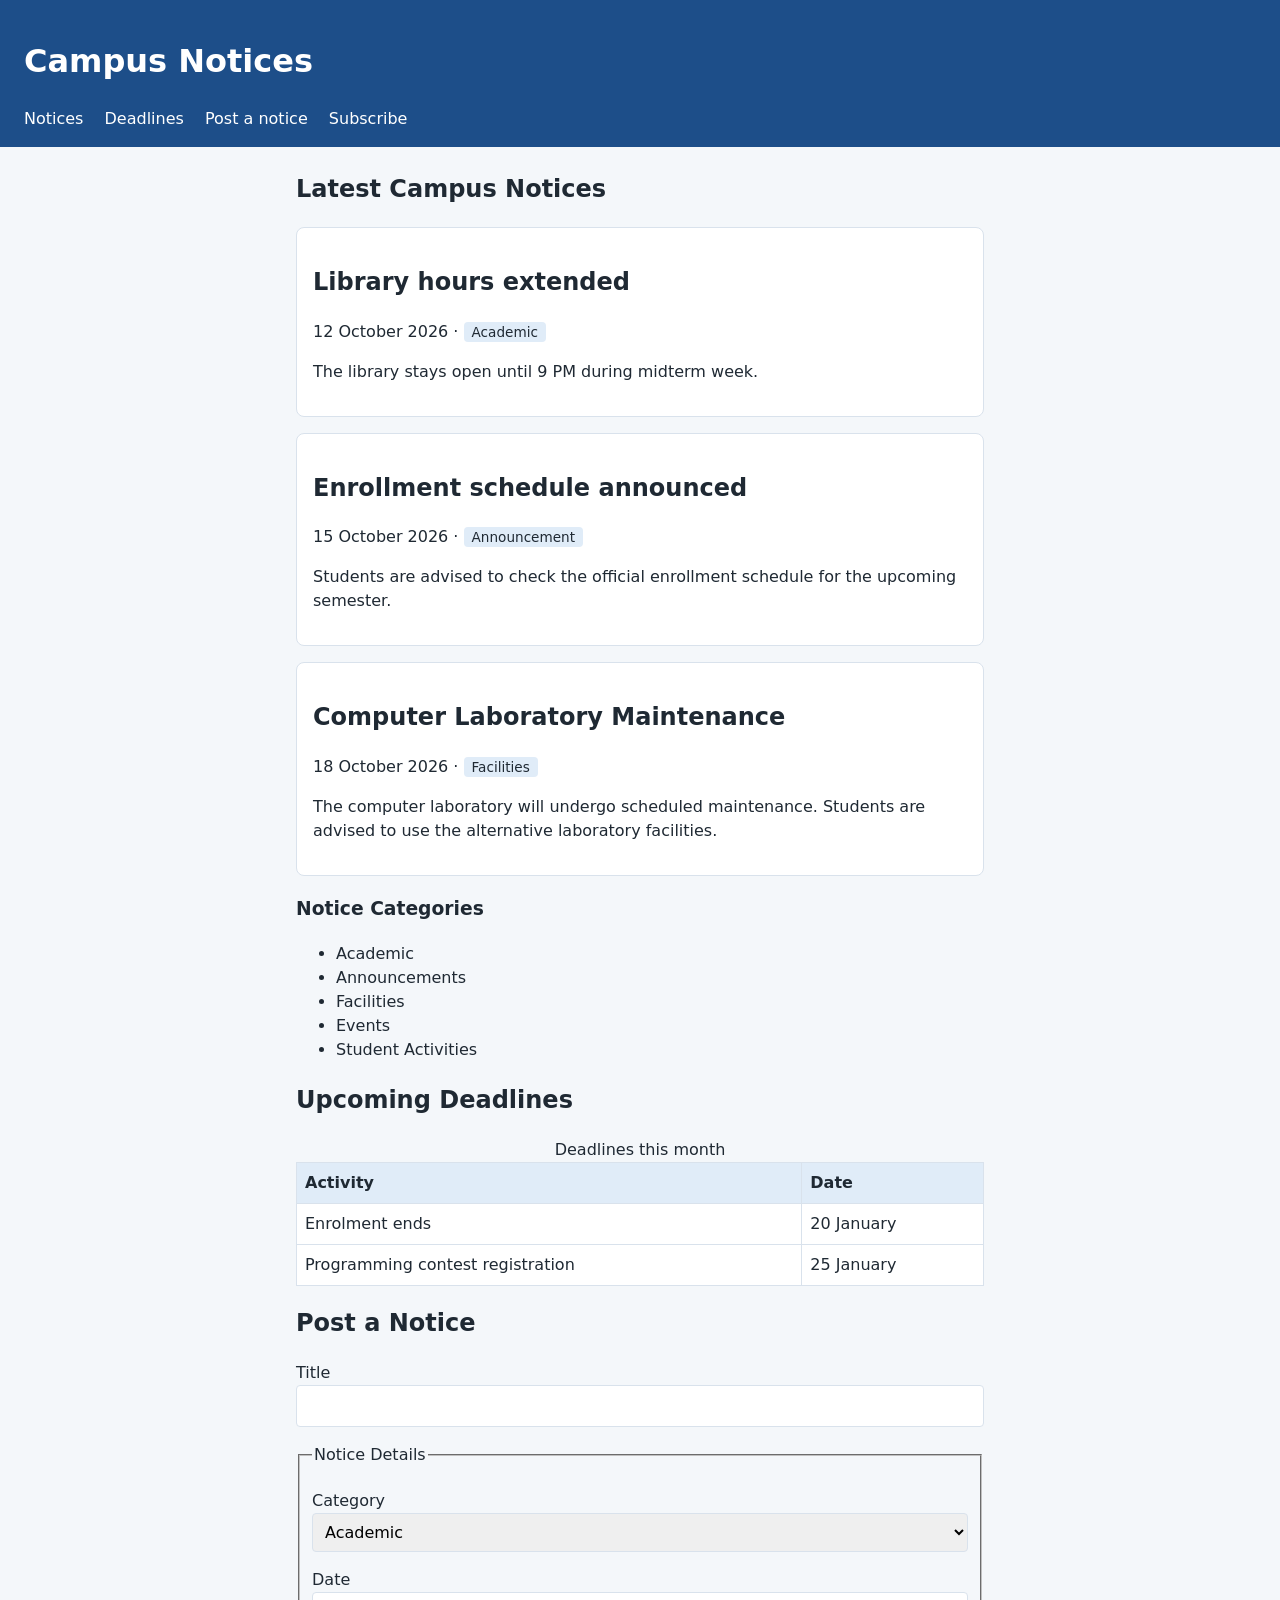
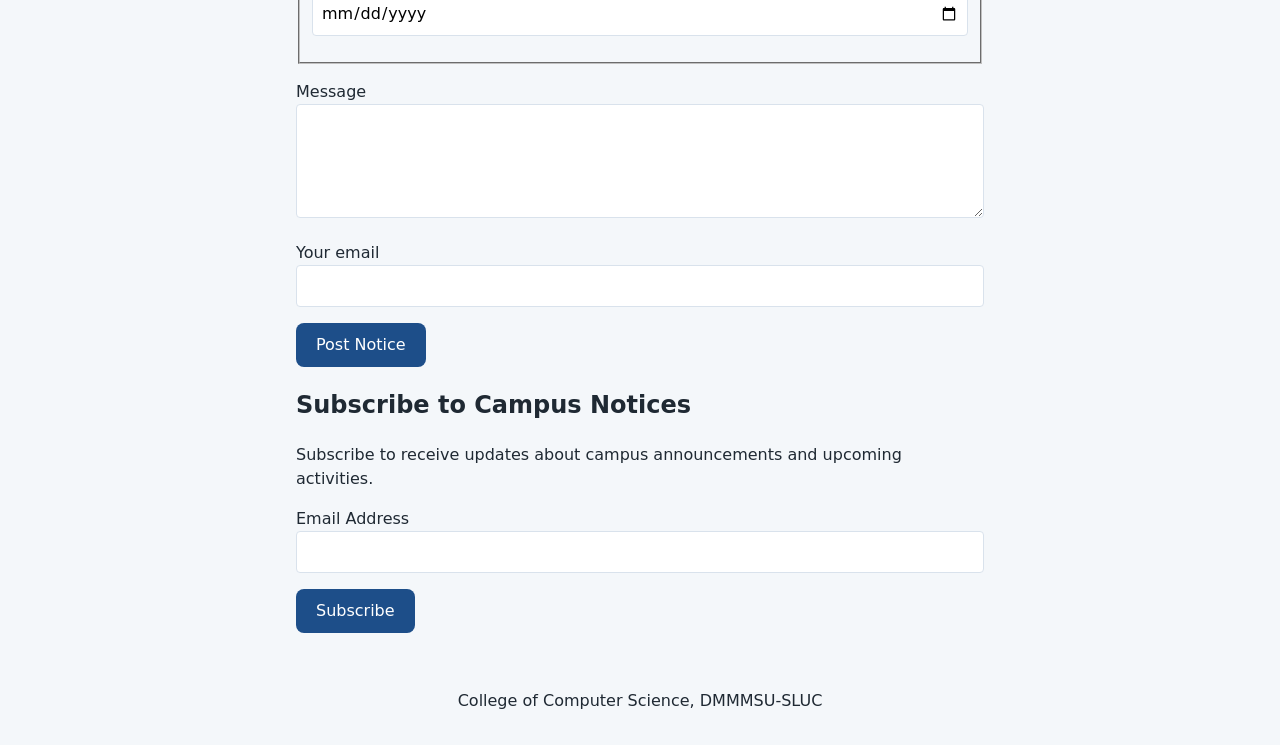
<file: campus-notices/index.html>
<!DOCTYPE html>
<html lang="en">

<head>
  <meta charset="utf-8">
  <meta name="viewport" content="width=device-width, initial-scale=1">

  <!-- Page Description -->
  <meta name="description" content="Campus Notices provides students with the latest academic announcements, campus events, facilities updates, and important deadlines.">

  <title>Campus Notices</title>
  <link rel="stylesheet" href="style.css">
</head>

<body>

  <header>
    <h1>Campus Notices</h1>

    <!-- Navigation -->
    <nav aria-label="Main">
      <ul>
        <li><a href="#notices">Notices</a></li>
        <li><a href="#deadlines">Deadlines</a></li>
        <li><a href="#submit">Post a notice</a></li>
        <li><a href="#subscribe">Subscribe</a></li>
      </ul>
    </nav>
  </header>

  <main>

    <!-- First Section: Campus Notices -->
    <section id="notices">
      <h2>Latest Campus Notices</h2>

      <!-- First Notice -->
      <article class="notice">
        <h2>Library hours extended</h2>
        <p class="meta">
          <time datetime="2026-10-12">12 October 2026</time> ·
          <span class="tag">Academic</span>
        </p>
        <p>The library stays open until 9 PM during midterm week.</p>
      </article>

      <!-- Second Notice -->
      <article class="notice">
        <h2>Enrollment schedule announced</h2>
        <p class="meta">
          <time datetime="2026-10-15">15 October 2026</time> ·
          <span class="tag">Announcement</span>
        </p>
        <p>Students are advised to check the official enrollment schedule for the upcoming semester.</p>
      </article>

      <!-- Third Notice -->
      <article class="notice">
        <h2>Computer Laboratory Maintenance</h2>
        <p class="meta">
          <time datetime="2026-10-18">18 October 2026</time> ·
          <span class="tag">Facilities</span>
        </p>
        <p>The computer laboratory will undergo scheduled maintenance. Students are advised to use the alternative laboratory facilities.</p>
      </article>

      <!-- Categories List -->
      <h3>Notice Categories</h3>
      <ul>
        <li>Academic</li>
        <li>Announcements</li>
        <li>Facilities</li>
        <li>Events</li>
        <li>Student Activities</li>
      </ul>
    </section>

    <!-- Second Section: Upcoming Deadlines -->
    <section id="deadlines">
      <h2>Upcoming Deadlines</h2>

      <table>
        <caption>Deadlines this month</caption>

        <thead>
          <tr>
            <th scope="col">Activity</th>
            <th scope="col">Date</th>
          </tr>
        </thead>

        <tbody>
          <tr>
            <td>Enrolment ends</td>
            <td>20 January</td>
          </tr>
          <tr>
            <td>Programming contest registration</td>
            <td>25 January</td>
          </tr>
        </tbody>
      </table>
    </section>

    <!-- Third Section: Notice Submission Form -->
    <section id="submit">
      <h2>Post a Notice</h2>

      <form action="#" method="post">

        <p>
          <label for="title">Title</label><br>
          <input type="text" id="title" name="title" required maxlength="100">
        </p>

        <!-- Grouped Category and Date Fields -->
        <fieldset>
          <legend>Notice Details</legend>

          <p>
            <label for="category">Category</label><br>
            <select id="category" name="category">
              <option value="academic">Academic</option>
              <option value="event">Event</option>
              <option value="general">General</option>
            </select>
          </p>

          <p>
            <label for="date">Date</label><br>
            <input type="date" id="date" name="date">
          </p>

        </fieldset>

        <p>
          <label for="message">Message</label><br>
          <textarea id="message" name="message" rows="4" required></textarea>
        </p>

        <p>
          <label for="email">Your email</label><br>
          <input type="email" id="email" name="email" required>
        </p>

        <button type="submit">Post Notice</button>

      </form>
    </section>

    <!-- Fourth Section: Email Subscription -->
    <section id="subscribe">
      <h2>Subscribe to Campus Notices</h2>
      <p>Subscribe to receive updates about campus announcements and upcoming activities.</p>

      <form action="#" method="post">
        <p>
          <label for="subscriber-email">Email Address</label><br>
          <input type="email" id="subscriber-email" name="subscriber-email" required>
        </p>
        <button type="submit">Subscribe</button>
      </form>
    </section>
  </main>
  <footer>
    <p>College of Computer Science, DMMMSU-SLUC</p>
  </footer>

</body>
</html>
</file>
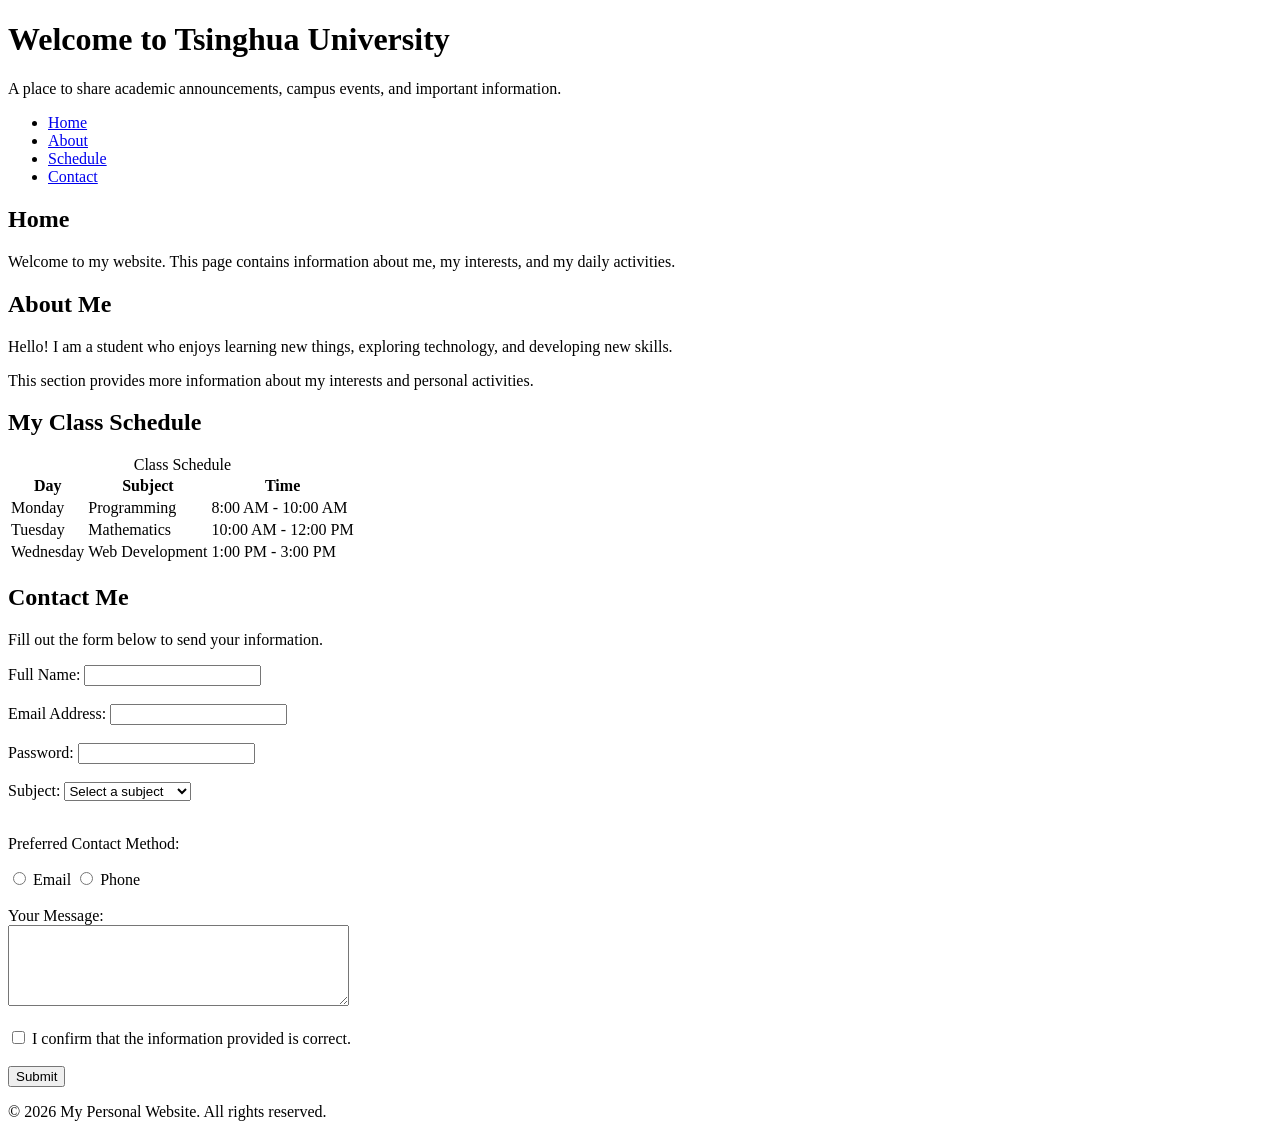
<file: tsinghuaCampusWeb/index.html>
<!DOCTYPE html>
<html lang="en">

<head>
    <meta charset="UTF-8">
    <meta name="viewport" content="width=device-width, initial-scale=1.0">
    <title>Tsinghua University</title>
    
</head>

<body>

    <header>
        <h1>Welcome to Tsinghua University</h1>
        <p>A place to share academic announcements, campus events, and important information.</p>
    </header>

    <nav>
        <ul>
            <li><a href="#home">Home</a></li>
            <li><a href="#about">About</a></li>
            <li><a href="#schedule">Schedule</a></li>
            <li><a href="#contact">Contact</a></li>
        </ul>
    </nav>

    <main>

        <section id="home">
            <h2>Home</h2>
            <p>Welcome to my website. This page contains information about me, my interests, and my daily activities.</p>
               
        </section>

        <section id="about">
            <h2>About Me</h2>
            <p>Hello! I am a student who enjoys learning new things, exploring technology, and developing new skills.</p>
            <p>This section provides more information about my interests and personal activities.</p>
        </section>

        <section id="schedule">
            <h2>My Class Schedule</h2>

            <table style="border: 0;">
                <caption>Class Schedule</caption>

                <thead>
                    
                    <tr>
                        <th>Day</th>
                        <th>Subject</th>
                        <th>Time</th>
                    </tr>
                </thead>

                <tbody>
                    <tr>
                        <td>Monday</td>
                        <td>Programming</td>
                        <td>8:00 AM - 10:00 AM</td>
                    </tr>

                    <tr>
                        <td>Tuesday</td>
                        <td>Mathematics</td>
                        <td>10:00 AM - 12:00 PM</td>
                    </tr>

                    <tr>
                        <td>Wednesday</td>
                        <td>Web Development</td>
                        <td>1:00 PM - 3:00 PM</td>
                    </tr>
                </tbody>
            </table>
        </section>

        <section id="contact">
            <h2>Contact Me</h2>
            <p>Fill out the form below to send your information.</p>

            <form action="/contact" method="post">

                <label for="fullname">Full Name:</label>
                <input type="text" id="fullname" name="fullname" required>
                <br><br>

                <label for="email">Email Address:</label>
                <input type="email" id="email" name="email" required>
                <br><br>

                <label for="password">Password:</label>
                <input type="password" id="password" name="password" minlength="8" required>
                <br><br>

                <label for="subject">Subject:</label>
                <select id="subject" name="subject" required>
                    <option value="">Select a subject</option>
                    <option value="question">General Question</option>
                    <option value="feedback">Feedback</option>
                    <option value="suggestion">Suggestion</option>
                </select>
                <br><br>

                <p>Preferred Contact Method:</p>

                <input type="radio" id="contact-email" name="contact-method" value="email" required>
                <label for="contact-email">Email</label>

                <input type="radio" id="contact-phone" name="contact-method" value="phone">
                <label for="contact-phone">Phone</label>
                <br><br>

                <label for="message">Your Message:</label>
                <br>
                <textarea id="message" name="message" rows="5" cols="40" required></textarea>
                <br><br>

                <input type="checkbox" id="agreement" name="agreement" required>
                <label for="agreement">I confirm that the information provided is correct.</label>
                <br><br>

                <button type="submit">Submit</button>

            </form>
        </section>

    </main>
    <footer>
        <p>&copy; 2026 My Personal Website. All rights reserved.</p>
    </footer>

</body>
</html>
</file>
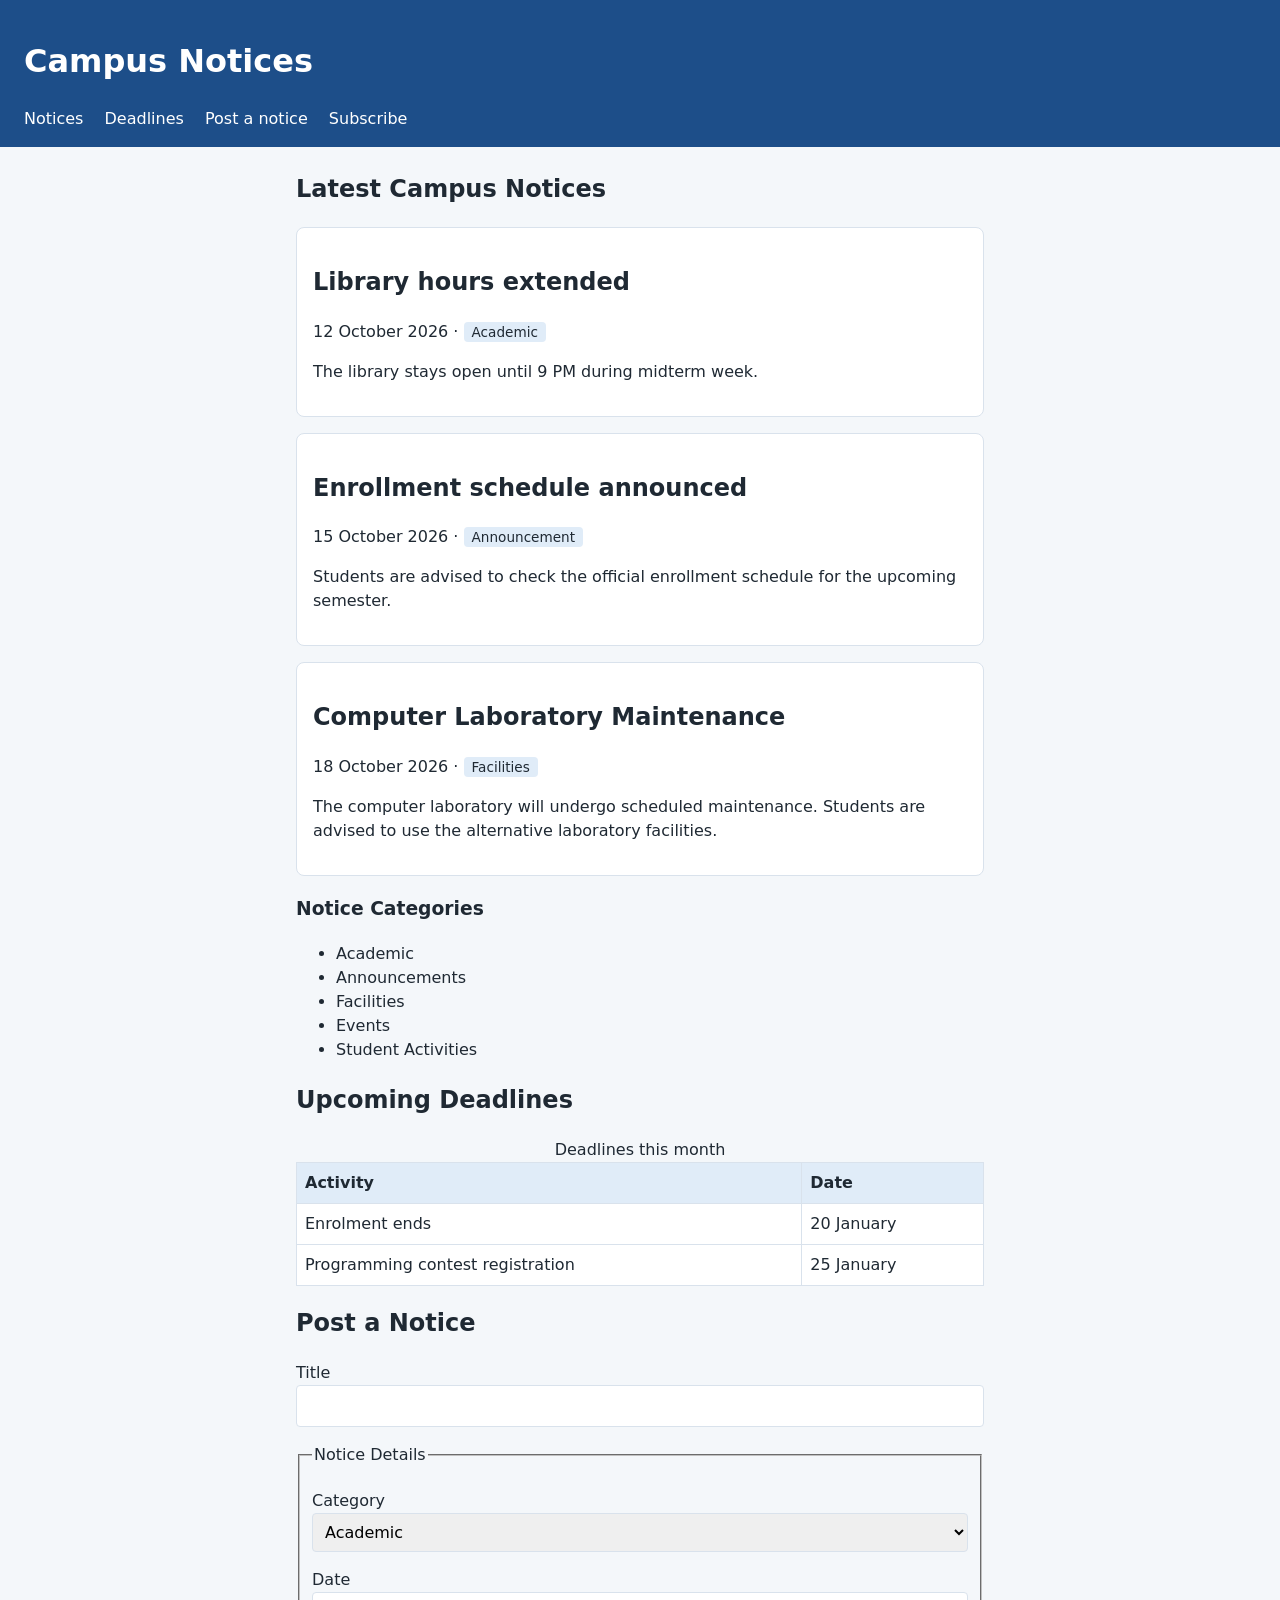
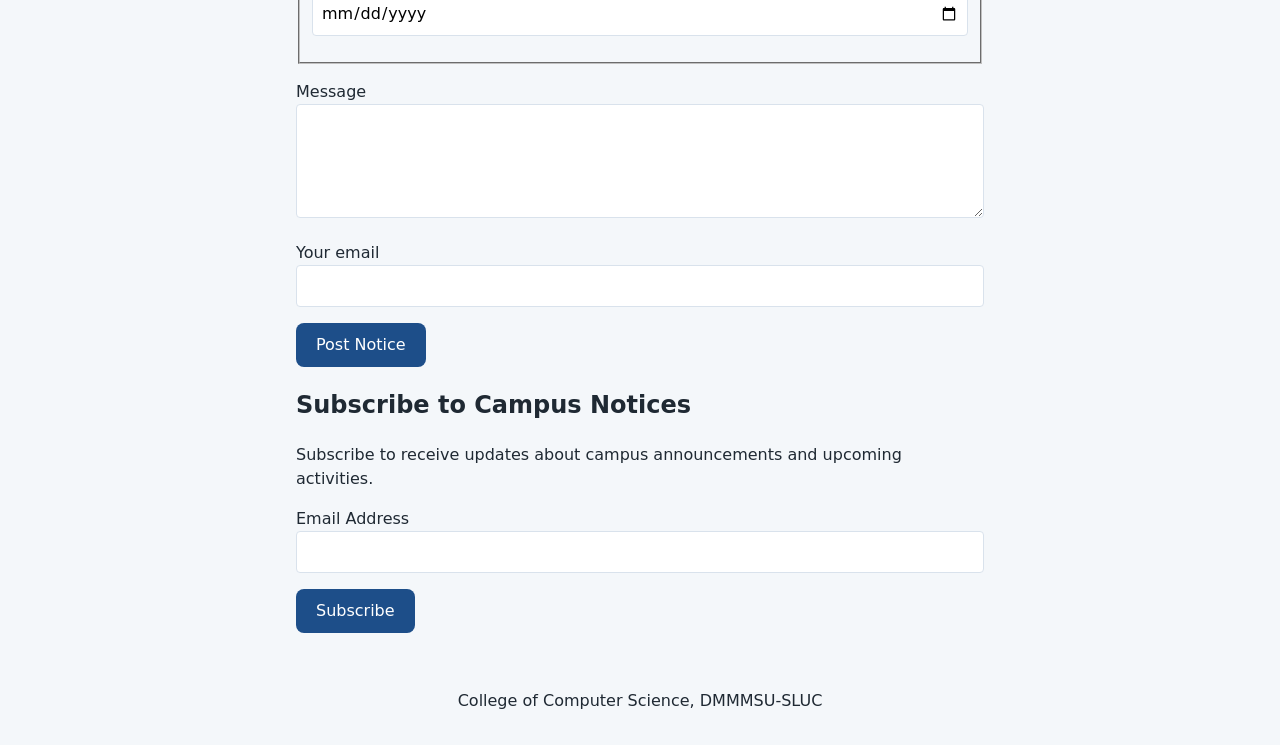
<file: Week1/week1(2).html>
<!DOCTYPE html>
<html lang="en">
<head>
  <meta charset="utf-8">
  <meta name="viewport" content="width=device-width, initial-scale=1">
  <meta name="description" content="Campus Notices provides students with the latest academic announcements, campus events, facilities updates, and important deadlines.">

  <title>Campus Notices</title>
  <link rel="stylesheet" href="week1.css">
</head>

<body>

  <header>
    <h1>Campus Notices</h1>

    <!-- Navigation -->
    <nav aria-label="Main">
      <ul>
        <li><a href="#notices">Notices</a></li>
        <li><a href="#deadlines">Deadlines</a></li>
        <li><a href="#submit">Post a notice</a></li>
        <li><a href="#subscribe">Subscribe</a></li>
      </ul>
    </nav>
  </header>

  <main>

    <!-- First Section: Campus Notices -->
    <section id="notices">
      <h2>Latest Campus Notices</h2>

      <!-- First Notice -->
      <article class="notice">
        <h2>Library hours extended</h2>
        <p class="meta">
          <time datetime="2026-10-12">12 October 2026</time> ·
          <span class="tag">Academic</span>
        </p>
        <p>The library stays open until 9 PM during midterm week.</p>
      </article>

      <!-- Second Notice -->
      <article class="notice">
        <h2>Enrollment schedule announced</h2>
        <p class="meta">
          <time datetime="2026-10-15">15 October 2026</time> ·
          <span class="tag">Announcement</span>
        </p>
        <p>Students are advised to check the official enrollment schedule for the upcoming semester.</p>
      </article>

      <!-- Third Notice -->
      <article class="notice">
        <h2>Computer Laboratory Maintenance</h2>
        <p class="meta">
          <time datetime="2026-10-18">18 October 2026</time> ·
          <span class="tag">Facilities</span>
        </p>
        <p>The computer laboratory will undergo scheduled maintenance. Students are advised to use the alternative laboratory facilities.</p>
      </article>

      <!-- Categories List -->
      <h3>Notice Categories</h3>
      <ul>
        <li>Academic</li>
        <li>Announcements</li>
        <li>Facilities</li>
        <li>Events</li>
        <li>Student Activities</li>
      </ul>
    </section>

    <!-- Second Section: Upcoming Deadlines -->
    <section id="deadlines">
      <h2>Upcoming Deadlines</h2>

      <table>
        <caption>Deadlines this month</caption>

        <thead>
          <tr>
            <th scope="col">Activity</th>
            <th scope="col">Date</th>
          </tr>
        </thead>

        <tbody>
          <tr>
            <td>Enrolment ends</td>
            <td>20 January</td>
          </tr>
          <tr>
            <td>Programming contest registration</td>
            <td>25 January</td>
          </tr>
        </tbody>
      </table>
    </section>

    <!-- Third Section: Notice Submission Form -->
    <section id="submit">
      <h2>Post a Notice</h2>

      <form action="#" method="post">

        <p>
          <label for="title">Title</label><br>
          <input type="text" id="title" name="title" required maxlength="100">
        </p>

        <!-- Grouped Category and Date Fields -->
        <fieldset>
          <legend>Notice Details</legend>

          <p>
            <label for="category">Category</label><br>
            <select id="category" name="category">
              <option value="academic">Academic</option>
              <option value="event">Event</option>
              <option value="general">General</option>
            </select>
          </p>

          <p>
            <label for="date">Date</label><br>
            <input type="date" id="date" name="date">
          </p>

        </fieldset>

        <p>
          <label for="message">Message</label><br>
          <textarea id="message" name="message" rows="4" required></textarea>
        </p>

        <p>
          <label for="email">Your email</label><br>
          <input type="email" id="email" name="email" required>
        </p>

        <button type="submit">Post Notice</button>

      </form>
    </section>

    <!-- Fourth Section: Email Subscription -->
    <section id="subscribe">
      <h2>Subscribe to Campus Notices</h2>
      <p>Subscribe to receive updates about campus announcements and upcoming activities.</p>

      <form action="#" method="post">
        <p>
          <label for="subscriber-email">Email Address</label><br>
          <input type="email" id="subscriber-email" name="subscriber-email" required>
        </p>
        <button type="submit">Subscribe</button>
      </form>
    </section>
  </main>
  <footer>
    <p>College of Computer Science, DMMMSU-SLUC</p>
  </footer>

</body>
</html>
</file>
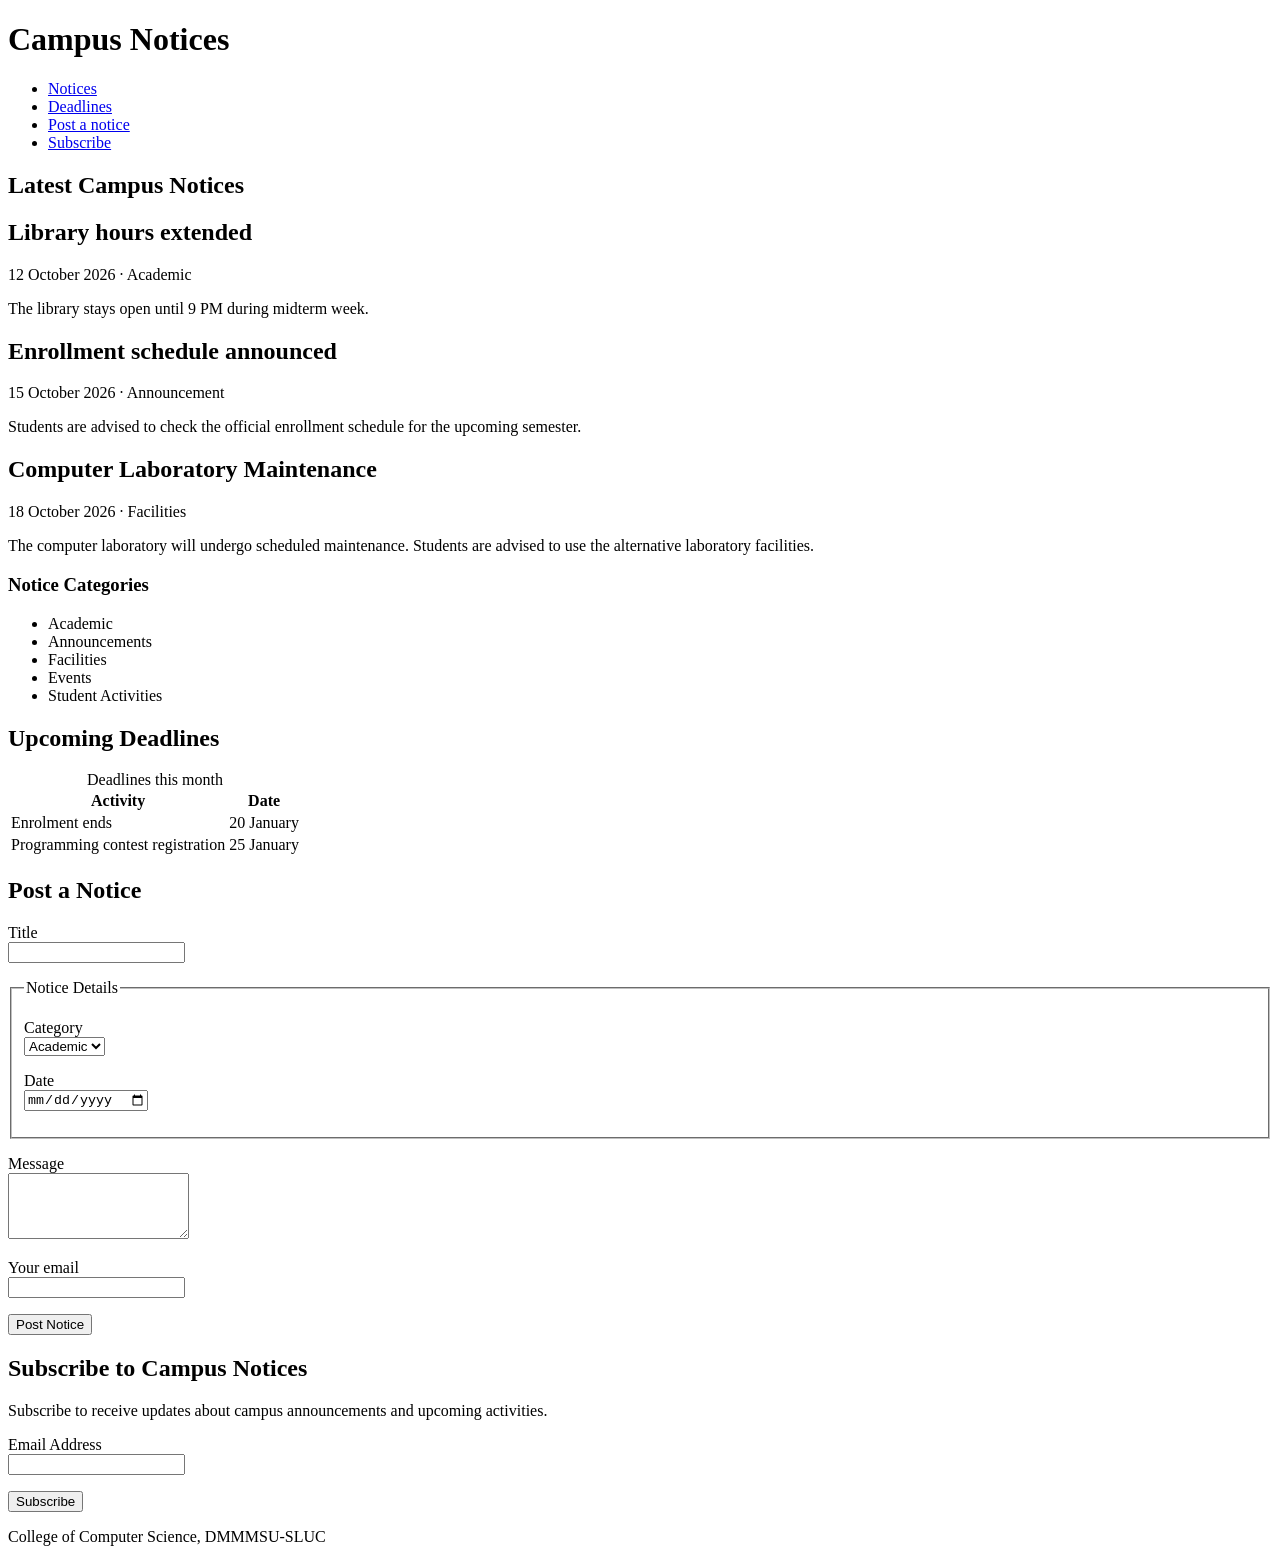
<file: Week1/week1.html>
<!DOCTYPE html>
<html lang="en">
<head>
  <meta charset="utf-8">
  <meta name="viewport" content="width=device-width, initial-scale=1">
  <meta name="description" content="Campus Notices provides students with the latest academic announcements, campus events, facilities updates, and important deadlines.">

  <title>Campus Notices</title>
  <!--<link rel="stylesheet" href="week1.css">-->
</head>

<body>

  <header>
    <h1>Campus Notices</h1>

    <!-- Navigation -->
    <nav aria-label="Main">
      <ul>
        <li><a href="#notices">Notices</a></li>
        <li><a href="#deadlines">Deadlines</a></li>
        <li><a href="#submit">Post a notice</a></li>
        <li><a href="#subscribe">Subscribe</a></li>
      </ul>
    </nav>
  </header>

  <main>

    <!-- First Section: Campus Notices -->
    <section id="notices">
      <h2>Latest Campus Notices</h2>

      <!-- First Notice -->
      <article class="notice">
        <h2>Library hours extended</h2>
        <p class="meta">
          <time datetime="2026-10-12">12 October 2026</time> ·
          <span class="tag">Academic</span>
        </p>
        <p>The library stays open until 9 PM during midterm week.</p>
      </article>

      <!-- Second Notice -->
      <article class="notice">
        <h2>Enrollment schedule announced</h2>
        <p class="meta">
          <time datetime="2026-10-15">15 October 2026</time> ·
          <span class="tag">Announcement</span>
        </p>
        <p>Students are advised to check the official enrollment schedule for the upcoming semester.</p>
      </article>

      <!-- Third Notice -->
      <article class="notice">
        <h2>Computer Laboratory Maintenance</h2>
        <p class="meta">
          <time datetime="2026-10-18">18 October 2026</time> ·
          <span class="tag">Facilities</span>
        </p>
        <p>The computer laboratory will undergo scheduled maintenance. Students are advised to use the alternative laboratory facilities.</p>
      </article>

      <!-- Categories List -->
      <h3>Notice Categories</h3>
      <ul>
        <li>Academic</li>
        <li>Announcements</li>
        <li>Facilities</li>
        <li>Events</li>
        <li>Student Activities</li>
      </ul>
    </section>

    <!-- Second Section: Upcoming Deadlines -->
    <section id="deadlines">
      <h2>Upcoming Deadlines</h2>

      <table>
        <caption>Deadlines this month</caption>

        <thead>
          <tr>
            <th scope="col">Activity</th>
            <th scope="col">Date</th>
          </tr>
        </thead>

        <tbody>
          <tr>
            <td>Enrolment ends</td>
            <td>20 January</td>
          </tr>
          <tr>
            <td>Programming contest registration</td>
            <td>25 January</td>
          </tr>
        </tbody>
      </table>
    </section>

    <!-- Third Section: Notice Submission Form -->
    <section id="submit">
      <h2>Post a Notice</h2>

      <form action="#" method="post">

        <p>
          <label for="title">Title</label><br>
          <input type="text" id="title" name="title" required maxlength="100">
        </p>

        <!-- Grouped Category and Date Fields -->
        <fieldset>
          <legend>Notice Details</legend>

          <p>
            <label for="category">Category</label><br>
            <select id="category" name="category">
              <option value="academic">Academic</option>
              <option value="event">Event</option>
              <option value="general">General</option>
            </select>
          </p>

          <p>
            <label for="date">Date</label><br>
            <input type="date" id="date" name="date">
          </p>

        </fieldset>

        <p>
          <label for="message">Message</label><br>
          <textarea id="message" name="message" rows="4" required></textarea>
        </p>

        <p>
          <label for="email">Your email</label><br>
          <input type="email" id="email" name="email" required>
        </p>

        <button type="submit">Post Notice</button>

      </form>
    </section>

    <!-- Fourth Section: Email Subscription -->
    <section id="subscribe">
      <h2>Subscribe to Campus Notices</h2>
      <p>Subscribe to receive updates about campus announcements and upcoming activities.</p>

      <form action="#" method="post">
        <p>
          <label for="subscriber-email">Email Address</label><br>
          <input type="email" id="subscriber-email" name="subscriber-email" required>
        </p>
        <button type="submit">Subscribe</button>
      </form>
    </section>
  </main>
  <footer>
    <p>College of Computer Science, DMMMSU-SLUC</p>
  </footer>

</body>
</html>
</file>
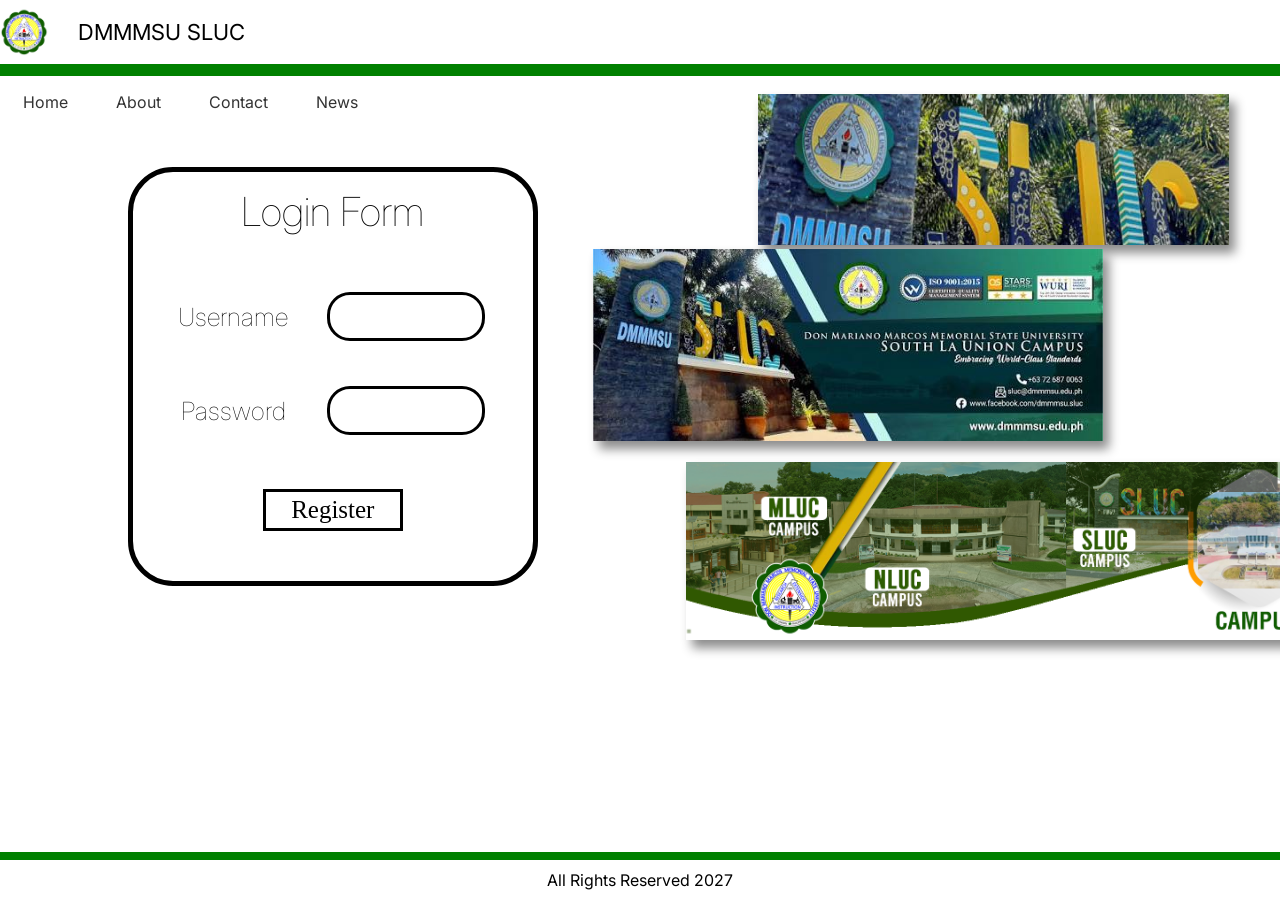
<file: Week2/week2.html>
<!DOCTYPE html>
<html lang="en">
<head>
  <meta charset="UTF-8">
  <meta name="viewport" content="width=device-width, initial-scale=1.0">
  <title>DMMMSU SLUC - Login</title>
  <link rel="preconnect" href="https://fonts.googleapis.com">
  <link href="https://fonts.googleapis.com/css2?family=Inter:wght@400;700&display=swap" rel="stylesheet">
  <link rel="stylesheet" href="week2.css">
</head>
<body>

  <!-- Header: logo + name, dark green line underneath -->
  <header class="site-header">
    <img class="brand-logo" src="DmmmsuLogo.png" alt="DMMMSU logo">
    <span class="brand-name">DMMMSU SLUC</span>
  </header>

  <div class="page-body">

    <!-- Navigation (sits just below the green line) -->
    <nav class="main-nav">
      <a href="#">Home</a>
      <a href="#">About</a>
      <a href="#">Contact</a>
      <a href="#">News</a>  
    </nav>

    <!-- Left column: login form -->
    <section class="login-column">
      <form>
           <h3>Login Form</h3>
           <label>Username</label> 
           <input type="text" name="username" required></input>
           <label>Password</label>
           <input type="password" name="password" required></input>
           <button type="submit">Register</button>
        </form>
    </section>

    <!-- Right column: staggered campus images -->
    <section class="gallery-column">
      <img class="gallery-img img-top" src="sluc.jpg" alt="DMMMSU SLUC campus sign">
      <img class="gallery-img img-middle" src="dmsusluc.jpg" alt="DMMMSU SLUC campus banner">
      <img class="gallery-img img-bottom" src="slc.png" alt="DMMMSU campuses overview">
    </section>

  </div>

  <!-- Footer: dark green line + centered text -->
  <footer class="site-footer">
    <p>All Rights Reserved 2027</p>
  </footer>

</body>
</html>
</file>
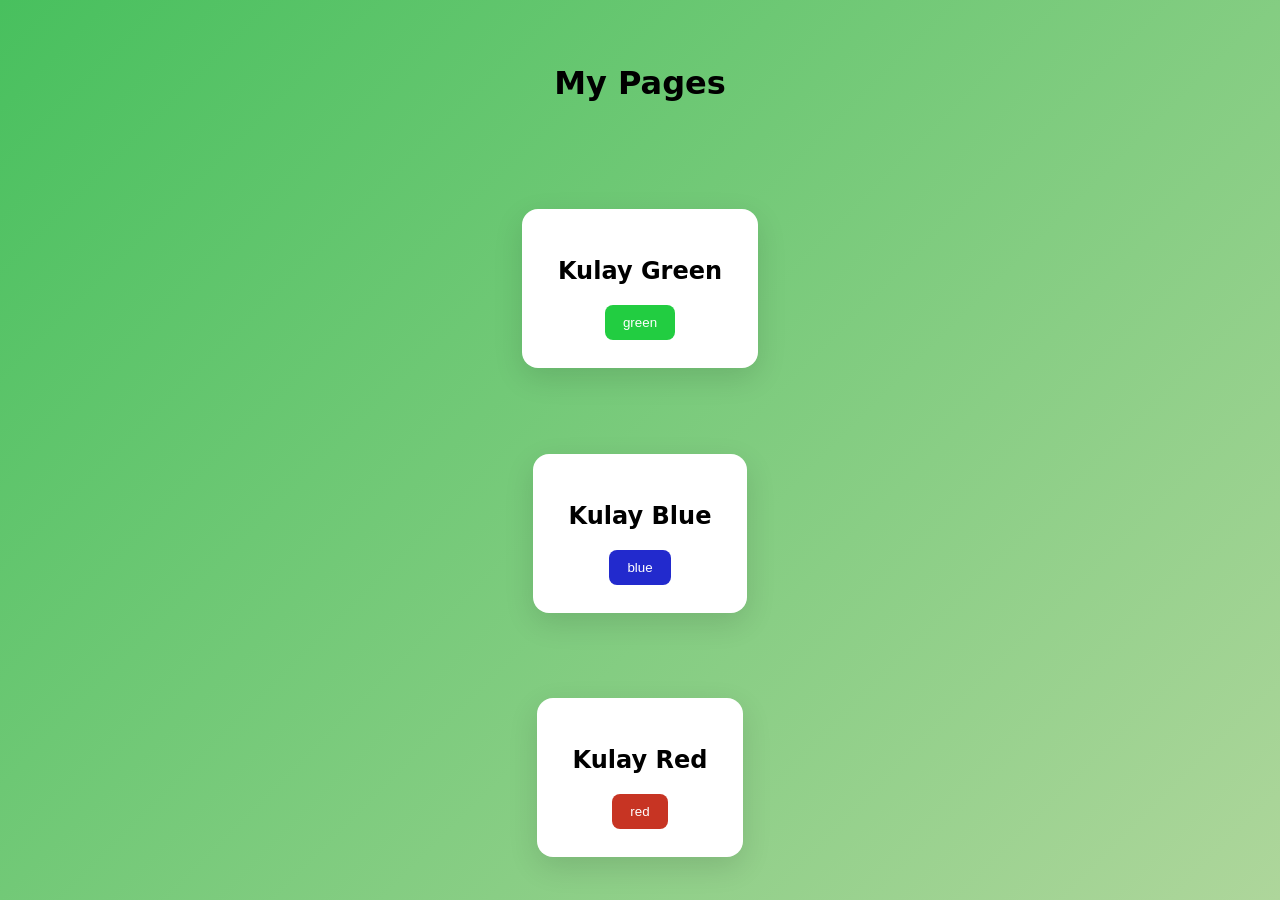
<file: Week3/week3.html>
<!DOCTYPE html>
<html lang="en">
<head>
    <meta charset="UTF-8">
    <meta name="viewport" content="width=device-width, initial-scale=1.0">
    <title>My Pages</title>
    <link rel="stylesheet" href="style.css">
</head>
<body>
    <h1>My Pages</h1>

    <div class="card">
        <h2>Kulay Green</h2>
        <button id="btn">green</button>
    </div>

    <div class="card">
        <h2>Kulay Blue</h2>
        <button id="btn1">blue</button>
    </div>

    <div class="card">
        <h2>Kulay Red</h2>
        <button id="btn2">red</button>
    </div>

    <script src="script.js"></script>
</body>
</html>
</file>
<file: campus-notices/style.css>
/* 
The paragraph selector targets all <p> elements.
Its color declaration overrides the inherited
text color from the body element.
A directly applied declaration takes precedence
over an inherited value.
*/

/* Color Variables - Light Theme */
:root {
  --brand: #1d4e89;
  --brand-soft: #e0ecf8;
  --surface: #ffffff;
  --page: #f4f7fa;
  --text: #1f2933;
  --border: #d9e2ec;
  --radius: 8px;
}

/* Dark Theme */
@media (prefers-color-scheme: dark) {
  :root {
    --brand: #152c46;
    --brand-soft: #263d55;
    --surface: #1f2937;
    --page: #111827;
    --text: #e5e7eb;
    --border: #374151;
  }
}

/* Box Sizing */
* {
  box-sizing: border-box;
}

/* Base Styles */
body {
  font-family: system-ui, sans-serif;
  font-size: 1rem;
  line-height: 1.5;
  margin: 0;
  background: var(--page);
  color: var(--text);
}

/* Header */
header {
  background: var(--brand);
  color: white;
  padding: 16px 24px;
}

/* Main Content */
main {
  max-width: 720px;
  margin: 24px auto;
  padding: 0 16px;
}

/* Notice Cards */
.notice {
  background: var(--surface);
  border: 1px solid var(--border);
  border-radius: var(--radius);
  padding: 16px;
  margin-bottom: 16px;
}

/* Category Tags */
.tag {
  background: var(--brand-soft);
  border-radius: 4px;
  padding: 2px 8px;
  font-size: 0.85rem;
}

/* Footer */
footer {
  text-align: center;
  padding: 16px;
}

/* Navigation */
nav ul {
  list-style: none;
  margin: 0;
  padding: 0;
}

nav li {
  display: inline-block;
  margin-right: 16px;
}

nav a {
  color: white;
  text-decoration: none;
}

nav a:hover {
  text-decoration: underline;
}

/* Table */
table {
  border-collapse: collapse;
  width: 100%;
  background: var(--surface);
}

th, td {
  border: 1px solid var(--border);
  padding: 8px;
  text-align: left;
}

th {
  background: var(--brand-soft);
}

/* Form Inputs */
input, select, textarea {
  width: 100%;
  padding: 8px;
  border: 1px solid var(--border);
  border-radius: 4px;
  font: inherit;
}

/* Input Focus */
input:focus, select:focus, textarea:focus {
  outline: 3px solid var(--brand);
}

/* Buttons */
button {
  background: var(--brand);
  color: white;
  border: 0;
  border-radius: var(--radius);
  padding: 10px 20px;
  font: inherit;
  cursor: pointer;
}

button:hover {
  background: #163b69;
}
</file>
<file: Week1/week1.css>
/* 
The paragraph selector targets all <p> elements.
Its color declaration overrides the inherited
text color from the body element.
A directly applied declaration takes precedence
over an inherited value.
*/

/* Color Variables - Light Theme */
:root {
  --brand: #1d4e89;
  --brand-soft: #e0ecf8;
  --surface: #ffffff;
  --page: #f4f7fa;
  --text: #1f2933;
  --border: #d9e2ec;
  --radius: 8px;
}

/* Dark Theme */
@media (prefers-color-scheme: dark) {
  :root {
    --brand: #152c46;
    --brand-soft: #263d55;
    --surface: #1f2937;
    --page: #111827;
    --text: #e5e7eb;
    --border: #374151;
  }
}

/* Box Sizing */
* {
  box-sizing: border-box;
}

/* Base Styles */
body {
  font-family: system-ui, sans-serif;
  font-size: 1rem;
  line-height: 1.5;
  margin: 0;
  background: var(--page);
  color: var(--text);
}

/* Header */
header {
  background: var(--brand);
  color: white;
  padding: 16px 24px;
}

/* Main Content */
main {
  max-width: 720px;
  margin: 24px auto;
  padding: 0 16px;
}

/* Notice Cards */
.notice {
  background: var(--surface);
  border: 1px solid var(--border);
  border-radius: var(--radius);
  padding: 16px;
  margin-bottom: 16px;
}

/* Category Tags */
.tag {
  background: var(--brand-soft);
  border-radius: 4px;
  padding: 2px 8px;
  font-size: 0.85rem;
}

/* Footer */
footer {
  text-align: center;
  padding: 16px;
}

/* Navigation */
nav ul {
  list-style: none;
  margin: 0;
  padding: 0;
}

nav li {
  display: inline-block;
  margin-right: 16px;
}

nav a {
  color: white;
  text-decoration: none;
}

nav a:hover {
  text-decoration: underline;
}

/* Table */
table {
  border-collapse: collapse;
  width: 100%;
  background: var(--surface);
}

th, td {
  border: 1px solid var(--border);
  padding: 8px;
  text-align: left;
}

th {
  background: var(--brand-soft);
}

/* Form Inputs */
input, select, textarea {
  width: 100%;
  padding: 8px;
  border: 1px solid var(--border);
  border-radius: 4px;
  font: inherit;
}

/* Input Focus */
input:focus, select:focus, textarea:focus {
  outline: 3px solid var(--brand);
}

/* Buttons */
button {
  background: var(--brand);
  color: white;
  border: 0;
  border-radius: var(--radius);
  padding: 10px 20px;
  font: inherit;
  cursor: pointer;
}

button:hover {
  background: #163b69;
}
</file>
<file: Week2/week2.css>
:root {
  --green: #145D16;
  --white: #FFFFFF;
  --black: #000000;
  --gray: #F5F5F5;
}

* {
  box-sizing: border-box;
  margin: 0;
  padding: 0;
}

body {
  font-family: "Inter", Arial, Helvetica, sans-serif;
  color: black;
  background: white;
  min-height: 100vh;
  display: flex;
  flex-direction: column;
}

img {
  display: block;
}
.site-header {
  display: flex;
  align-items: center;
  gap: 30px;
  height: 76px;
  background: white;
  border-bottom: 12px solid green;
}

.brand-logo {
  width: 48px;
  height: 48px;
  object-fit: contain;
}

.brand-name {
  font-size: 22px;
}

.page-body {
  flex: 1;
  position: relative;       
  overflow: hidden;        
  height: 100px;    
  padding-bottom: 44px;
}

/* navigate */
.main-nav {
  display: flex;
  gap: 24px;
  padding: 8px 11px;
  font-size: 16px;
  line-height: 20px;
}

.main-nav a {
  color: black;
  text-decoration: none;  
}

.main-nav a:hover {
  color: var(--green);
}
/* Base styles for the links */
.main-nav a {
  text-decoration-style: dashed; /* Optional: adds a dashed underline */
  color: #333;
  display: inline-block; 
  padding: 8px 12px;
  transition: transform 0.3s ease, color 0.3s ease; /* Makes the zoom smooth */
}

/* Zoom effect on hover */
.main-nav a:hover {
  transform: scale(1.2); /* Scales the link up to 120% of its normal size */
  color: #3208ec;        /* Optional: Changes the color to blue when zoomed */
}

/* Campus images (staggered, diagonal)  */
.gallery-column {
  position: absolute;
  top: 18px;
  left: 46.3%;
  width: 53.7%;
}

.gallery-img {
  object-fit: cover;
  box-shadow: 6px 8px 10px rgba(0, 0, 0, 0.45);
}

.img-top {
  margin-left: 24%;          /* pushed toward the right */
  width: 68.6%;
  aspect-ratio: 503 / 161;
}

.img-middle {
  margin-top: 4px;           /* sits further left */
  width: 74.2%;
  aspect-ratio: 544 / 205;
}

.img-bottom {
  margin-top: 21px;
  margin-left: 13.6%;        /* right again, runs past the screen edge */
  width: 88.7%;
  aspect-ratio: 650 / 190;
}

/* 3b. Login section (left column) */

/* Position and width of the whole section. */
.login-column {
  margin: 39px 10%;
  width: 32%;
}

/* The box with the border. */
.login-column form {
  display: grid;
  grid-template-columns: 140px 1fr;   /* labels on the left, inputs on the right */
  align-items: center;
  gap: 45px 24px;                     /* row gap, column gap */
  padding: 20px 30px 50px;
  background: white;
  border: 5px solid black;     /* thickness of the border */
  border-radius: 45px;                /* roundness of the corners */
}

/* Heading spans both columns and is centered */
.login-column h3 {
  grid-column: 1 / -1;
  text-align: center;
  font-size: 40px;
  line-height: 40px;
  font-weight: 70;
  margin-bottom: 15px;
}

/* Labels */
.login-column label {
  text-align: center;                 
  font-size: 25px;
  font-weight: 70;
}

/* Input fields (pill shape) */
.login-column input {
  width: 90%;
  height: 49px;
  padding: 10px;
  font-size: 10px;
  font-family: inherit;
  border: 3px solid black;
  border-radius: 23px;
  background: white;
}

/* Button spans both columns; use justify-self: start / center / end to align it */
.login-column button {
  grid-column: 1 / -1;
  justify-self: center;
  width: 140px;
  height: 42px;
  margin-top: 9px;
  background: white;
  color: black;
  border: 3px solid black;
  border-radius: 20;
  font-family: 'Times New Roman', Times, serif;
  font-size: 25px;
}

.login-column button:hover {
  background: green;
}

/* 4. Footer */
.site-footer {
  background: white;
  border-top: 8px solid green;
  padding: 10px 20px;
  text-align: center;
  font-size: 16px;
}
</file>
<file: Week3/style.css>
body {
    margin: 0;
    min-height: 100vh;
    display: grid;  
    place-items: center;
    font-family: system-ui, sans-serif;
    background: linear-gradient(135deg, #48c05e, #aed69b);
}

.card {
    background: white;
    padding: 28px 36px;
    border-radius: 16px;
    box-shadow: 0 10px 30px rgba(0, 0, 0, .12);
    text-align: center; 
}

#btn {
    padding: 10px 18px;
    border: 0;
    border-radius: 8px;
    background: #22cd41;
    color: white;
    cursor: pointer;
}

#btn1 {
    padding: 10px 18px;
    border: 0;
    border-radius: 8px;
    background: #222acd;
    color: white;
    cursor: pointer;
}

#btn2 {
    padding: 10px 18px;
    border: 0;
    border-radius: 8px;
    background: #c73423;
    color: white;
    cursor: pointer;
}

button:hover {
    background: #087da5;
}
</file>
